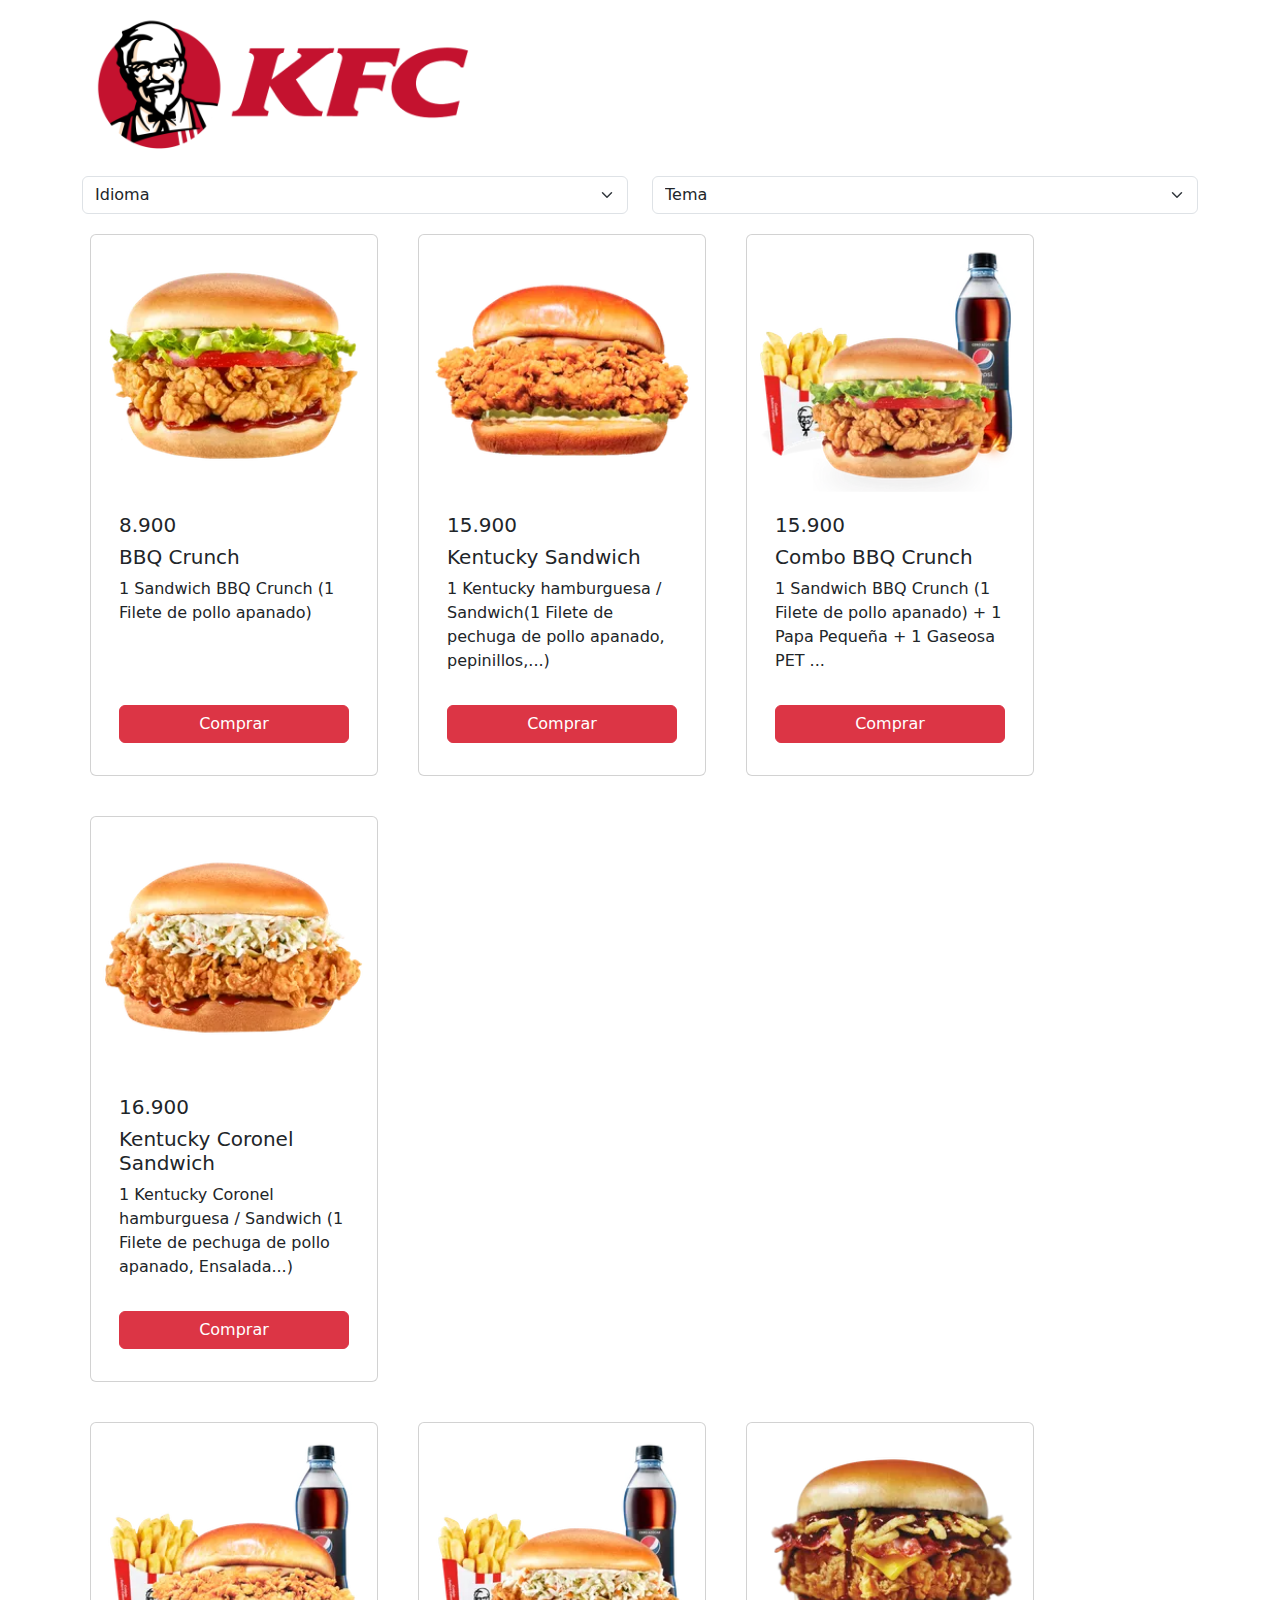
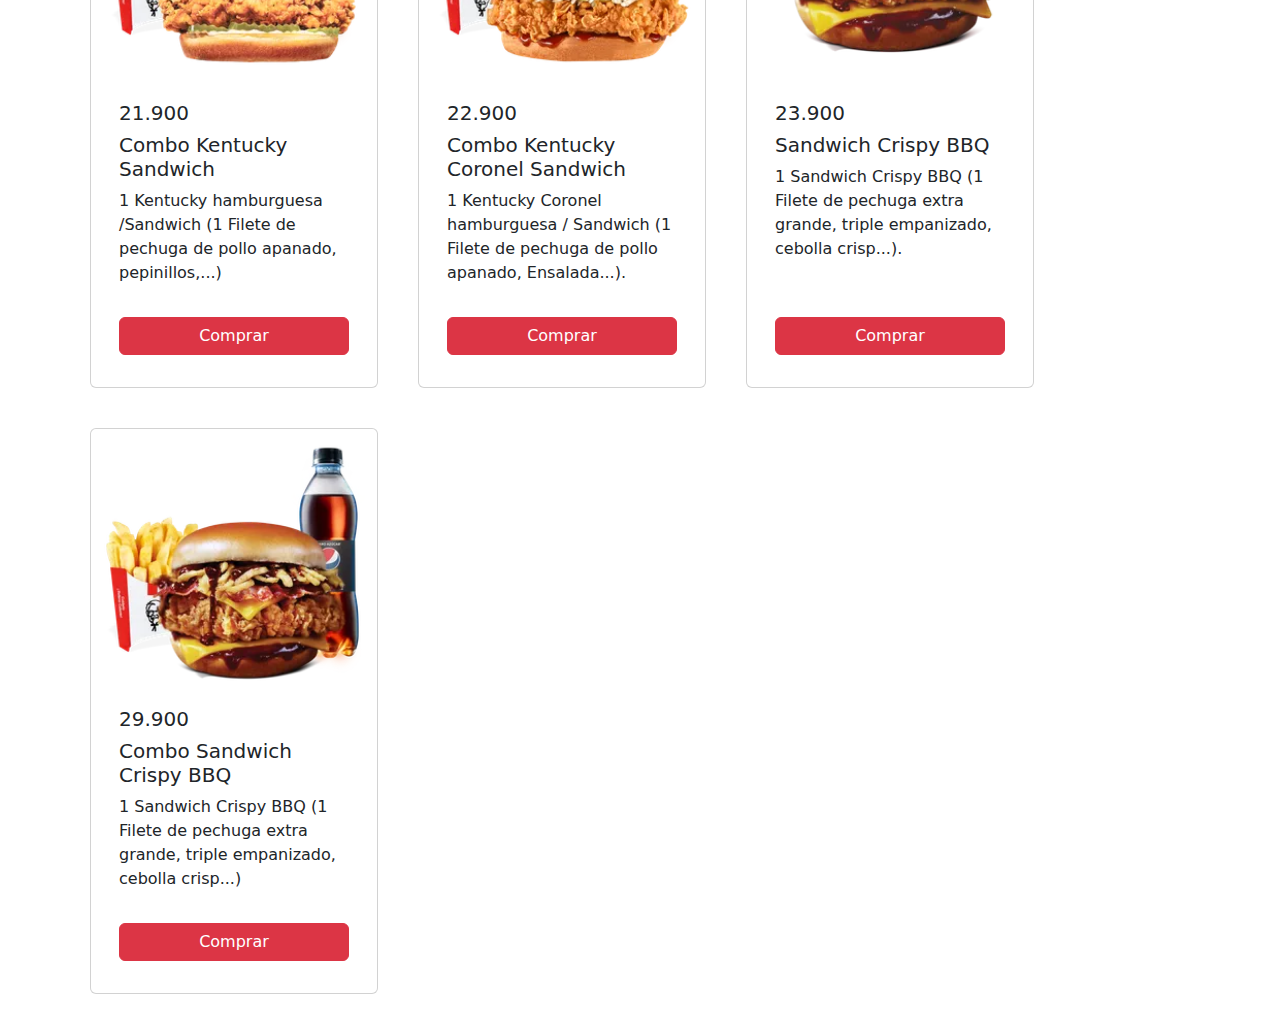
<file: index.html>
<!DOCTYPE html>
<html lang="en"><head>
<meta http-equiv="content-type" content="text/html; charset=UTF-8">
    <meta charset="UTF-8">
    <meta name="viewport" content="width=device-width, initial-scale=1.0">
    <title>KFC</title>
    <link href="./styles/bootstrap.min.css" rel="stylesheet">
    <link rel="stylesheet" href="./styles/styles.css">
    <link rel="shortcut icon" href="./media/favicon.ico" type="image/x-icon">
</head>
<body id="body">
    <header>
        <div class="container">
            <div class="row">
                <div class="col-md-12">
                    <img class="mb-3" src="./media/Logo.png" width="400px" alt="logo.png" title="logo-kfc.png">
                </div>
            </div>
        </div>
        <div class="container">
            <div class="row">
                <div class="col-md-6">
                    <select id="select_idioma" class="form-select">
                        <option id="sele" selected="selected" disabled="disabled">Idioma</option>
                        <option id="Espa" value="es">Español</option>
                        <option id="ingl" value="en">Ingles</option>
                    </select>
                </div>
                <div class="col-md-6">
                    <select id="select_theme" class="form-select">
                        <option id="cambi" selected="selected" disabled="disabled">Tema</option>
                        <option id="rainbow" value="rainbow">Rainbow</option>
                        <option id="lig" value="light">Claro</option>
                        <option id="dar" value="dark">Oscuro</option>
                    </select>
                </div>
            </div>
        </div>
        </header>
        <section>
            <div class="container">
                <div class="row">
                    <div class="card smll-card">
                        <img src="./media/hamburguesa-1.webp" class="card-img-top" alt="BBQ_crunch" title="Haburguesa BBQ Crunch">
                        <div class="card-body">
                            <h5 class="card-title">8.900</h5>
                            <h5 class="card-title">BBQ Crunch</h5>
                            <p id="hambu1" class="card-text">1 Sandwich BBQ Crunch (1 Filete de pollo apanado)</p>                            
                        </div>
                        <p class="p-3">
                            <a id="compra1" href="#" class="btn btn-danger">Comprar</a>
                        </p>
                    </div>
                    <div class="card smll-card">
                        <img src="./media/hamburguesa-2.webp" class="card-img-top" alt="Kentucky" title="Hamburguesa Kentucky Sandwich">
                        <div class="card-body">
                            <h5 class="card-title">15.900</h5>
                            <h5 class="card-title">Kentucky Sandwich</h5>
                            <p id="hambu2" class="card-text">1 Kentucky hamburguesa / Sandwich(1 Filete de pechuga de pollo apanado, pepinillos,...)</p>
                        </div>
                        <p class="p-3">
                            <a id="compra2" href="#" class="btn btn-danger">Comprar</a>
                        </p>
                    </div>
                    <div class="card smll-card">
                        <img src="./media/hamburguesa-3.webp" class="card-img-top" alt="Combo_BBQ_Crunch" title="Combo Hamburguesa BBQ Crunch">
                        <div class="card-body">
                            <h5 class="card-title">15.900</h5>
                            <h5 class="card-title">Combo BBQ Crunch</h5>
                            <p id="hambu3" class="card-text">1 Sandwich BBQ Crunch (1 Filete de pollo apanado) + 1 Papa Pequeña + 1 Gaseosa PET ...</p>
                        </div>
                        <p class="p-3">
                            <a id="compra3" href="#" class="btn btn-danger">Comprar</a>
                        </p>
                    </div>
                    <div class="card smll-card">
                        <img src="./media/hamburguesa-4.webp" class="card-img-top" alt="Kentucky_Coronel" title="Hamburguesa Kentucky Coronel">
                        <div class="card-body">
                            <h5 class="card-title">16.900</h5>
                            <h5 class="card-title">Kentucky Coronel Sandwich</h5>
                            <p id="hambu4" class="card-text">1 Kentucky Coronel hamburguesa / Sandwich (1 Filete de pechuga de pollo apanado, Ensalada...)</p>
                        </div>
                        <p class="p-3">
                            <a id="compra4" href="#" class="btn btn-danger">Comprar</a>
                        </p>
                    </div>
                </div>
            </div>
            <div class="container">
                <div class="row">
                    <div class="card smll-card">
                        <img src="./media/hamburguesa-5.webp" class="card-img-top" alt="Kentucky_Sandwich" title="Combo Hamburguesa Kentucky Sandwich">
                        <div class="card-body">
                            <h5 class="card-title">21.900</h5>
                            <h5 class="card-title">Combo Kentucky Sandwich</h5>
                            <p id="hambu5" class="card-text">1 Kentucky hamburguesa /Sandwich (1 Filete de pechuga de pollo apanado, pepinillos,...)</p>
                        </div>
                        <p class="p-3">
                            <a id="compra5" href="#" class="btn btn-danger">Comprar</a>
                        </p>
                    </div>
                    <div class="card smll-card">
                        <img src="./media/hamburguesa-6.webp" class="card-img-top" alt="Combo_Kentucky_Coronel" title="Combo Hamburguesa Kentucky Coronel Sandwich">
                        <div class="card-body">
                            <h5 class="card-title">22.900</h5>
                            <h5 class="card-title">Combo Kentucky Coronel Sandwich</h5>
                            <p id="hambu6" class="card-text">1 Kentucky Coronel hamburguesa / Sandwich (1 Filete de pechuga de pollo apanado, Ensalada...).</p>
                        </div>
                        <p class="p-3">
                            <a id="compra6" href="#" class="btn btn-danger">Comprar</a>
                        </p>
                    </div>
                    <div class="card smll-card">
                        <img src="./media/hamburguesa-7.webp" class="card-img-top" alt="Sandwich_Crispy_BBQ" title="Hamburguesa Sandwich Crispy BBQ">
                        <div class="card-body">
                            <h5 class="card-title">23.900</h5>
                            <h5 class="card-title">Sandwich Crispy BBQ</h5>
                            <p id="hambu7" class="card-text">1 Sandwich Crispy BBQ (1 Filete de pechuga extra grande, triple empanizado, cebolla crisp...).</p>
                        </div>
                        <p class="p-3">
                            <a id="compra7" href="#" class="btn btn-danger">Comprar</a>
                        </p>
                    </div>
                    <div class="card smll-card">
                        <img src="./media/hamburguesa-8.webp" class="card-img-top" alt="Combo_Sandwich_Crispy" title="Combo Hamburguesa Sandwich Crispy BBQ">
                        <div class="card-body">
                            <h5 class="card-title">29.900</h5>
                            <h5 class="card-title">Combo Sandwich Crispy BBQ</h5>
                            <p id="hambu8" class="card-text">1 Sandwich Crispy BBQ (1 Filete de pechuga extra grande, triple empanizado, cebolla crisp...)</p>
                        </div>
                        <p class="p-3">
                            <a id="compra8" href="#" class="btn btn-danger">Comprar</a>
                        </p>
                    </div>
                </div>
            </div>
        </section>
    <script src="./script/scripts.js"></script>
</body>
</html>
</file>
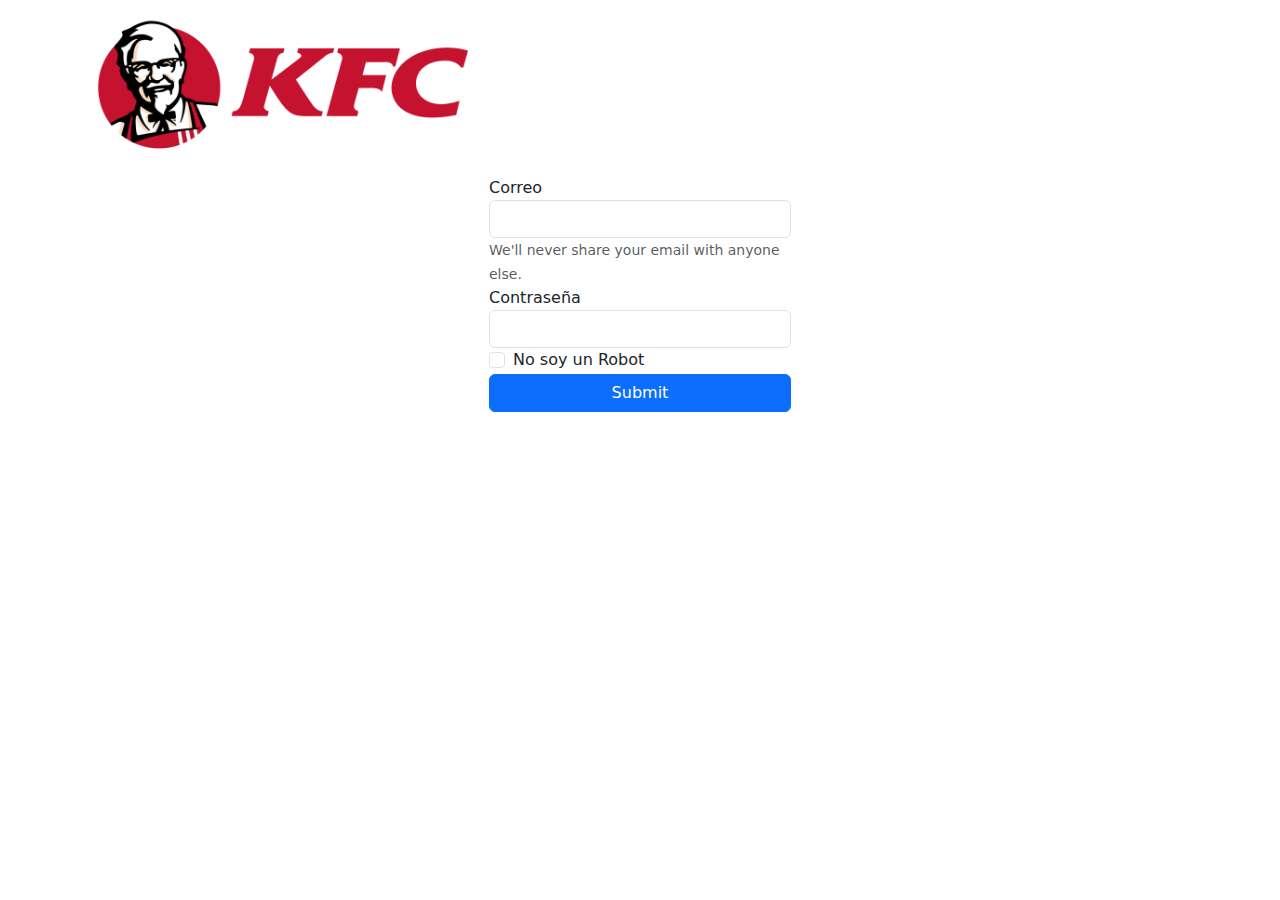
<file: log_in.html>
<!DOCTYPE html>
<html lang="en">
<head>
    <meta charset="UTF-8">
    <meta name="viewport" content="width=device-width, initial-scale=1.0">
    <link rel="shortcut icon" href="./media/favicon.ico" type="image/x-icon">
    <title>Iniciar sesión</title>
    <link href="./styles/bootstrap.min.css" rel="stylesheet">
    <link rel="stylesheet" href="./styles/styles.css">
</head>
<body>
    <header>
        <div class="container">
            <div class="row">
                <div class="col-md-12">
                    <img class="mb-3" src="./media/Logo.png" width="400px" alt="">
                </div>
            </div>
        </div>
        </header>
        <section class="row justify-content-md-center">
            <form class="col col-lg-3 col-md-3">
                <div class="form-group">
                    <label for="email">Correo</label>
                    <input type="email" class="form-control" id="email" name="email">
                    <small id="emailHelp" class="form-text text-muted">We'll never share your email with anyone else.</small>
                </div>
                <div class="form-group">
                    <label for="password">Contraseña</label>
                    <input type="password" class="form-control" id="password" name="password">
                </div>
                <div class="form-group form-check">
                    <input type="checkbox" class="form-check-input" id="no_soy_robot">
                    <label class="form-check-label" for="no_soy_robot">No soy un Robot</label>
                </div>
                <button id="btn-submit" type="button" class="btn btn-primary">Submit</button>
            </form>
        </section>
        <script src="script/log_in.js"></script>
</body>
</html>
</file>
<file: styles/styles.css>
.btn{
    width: 100%;
}

.contenedor{
    display: flex;
    margin: 20px 20px 20px 40px;
}

/* .contenedorCards{
    display: flex;
    width: 200px;
    margin: 20px;
    padding: 20px;
} */

.card{
    margin: 20px;
}
.smll-card{
    width: 18rem;
}
.theme-light .card{
    background-color: white;
}

.theme-dark{
    background-color: black;
}

.theme-dark .card{
    background-color: #666;
    color: white;
    
}

.rainbow-background{
    background:linear-gradient(to left, red 15%,orange 20%, yellow, green, blue, purple);
}
</file>
